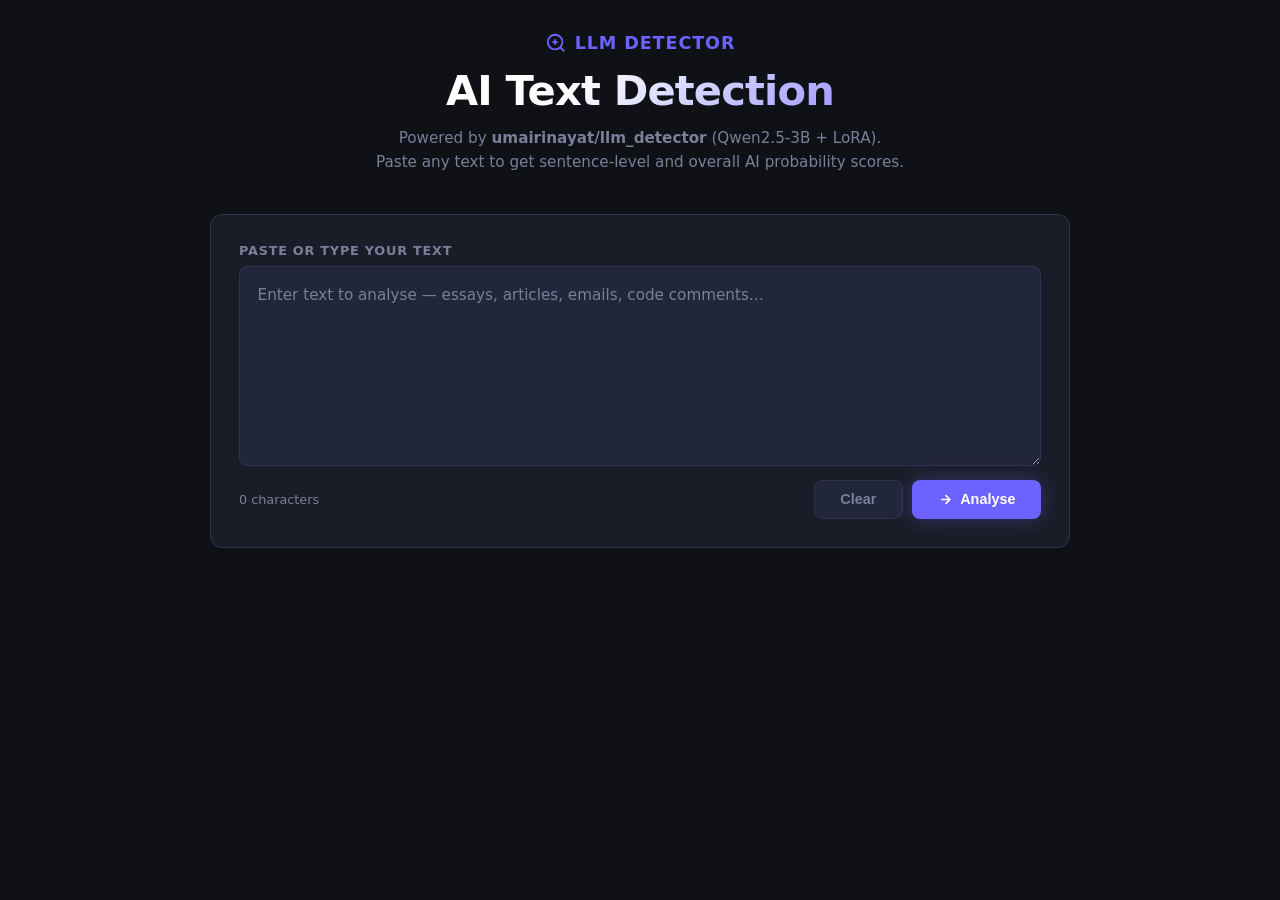
<file: static/index.html>
<!DOCTYPE html>
<html lang="en">
<head>
  <meta charset="UTF-8" />
  <meta name="viewport" content="width=device-width, initial-scale=1.0" />
  <title>AI Text Detector</title>
  <style>
    /* ── Reset & Base ───────────────────────────────────── */
    *, *::before, *::after { box-sizing: border-box; margin: 0; padding: 0; }

    :root {
      --bg:          #0f1117;
      --surface:     #1a1d27;
      --surface2:    #22263a;
      --border:      #2e3350;
      --accent:      #6c63ff;
      --accent-glow: rgba(108, 99, 255, 0.35);
      --ai-color:    #ff5c5c;
      --ai-glow:     rgba(255, 92, 92, 0.25);
      --hu-color:    #3dd68c;
      --hu-glow:     rgba(61, 214, 140, 0.25);
      --mix-color:   #f5a623;
      --text:        #e2e4f0;
      --muted:       #7a7f9a;
      --radius:      12px;
      --font:        'Inter', 'Segoe UI', system-ui, sans-serif;
    }

    body {
      font-family: var(--font);
      background: var(--bg);
      color: var(--text);
      min-height: 100vh;
      display: flex;
      flex-direction: column;
      align-items: center;
      padding: 2rem 1rem 4rem;
    }

    /* ── Header ─────────────────────────────────────────── */
    header {
      text-align: center;
      margin-bottom: 2.5rem;
      max-width: 720px;
      width: 100%;
    }

    .logo {
      display: inline-flex;
      align-items: center;
      gap: .5rem;
      font-size: 1.1rem;
      font-weight: 600;
      color: var(--accent);
      letter-spacing: .05em;
      text-transform: uppercase;
      margin-bottom: .75rem;
    }
    .logo svg { width: 22px; height: 22px; }

    h1 {
      font-size: clamp(1.8rem, 5vw, 2.6rem);
      font-weight: 800;
      letter-spacing: -.02em;
      line-height: 1.2;
      background: linear-gradient(135deg, #fff 40%, #6c63ff);
      -webkit-background-clip: text;
      -webkit-text-fill-color: transparent;
      background-clip: text;
      margin-bottom: .6rem;
    }

    .subtitle {
      color: var(--muted);
      font-size: .95rem;
      line-height: 1.6;
    }

    /* ── Main card ──────────────────────────────────────── */
    .card {
      background: var(--surface);
      border: 1px solid var(--border);
      border-radius: var(--radius);
      padding: 1.75rem;
      width: 100%;
      max-width: 860px;
    }

    /* ── Input area ─────────────────────────────────────── */
    .input-label {
      font-size: .8rem;
      font-weight: 600;
      color: var(--muted);
      text-transform: uppercase;
      letter-spacing: .06em;
      margin-bottom: .5rem;
    }

    textarea {
      width: 100%;
      min-height: 200px;
      background: var(--surface2);
      border: 1px solid var(--border);
      border-radius: 8px;
      color: var(--text);
      font-family: var(--font);
      font-size: .95rem;
      line-height: 1.7;
      padding: 1rem 1.1rem;
      resize: vertical;
      outline: none;
      transition: border-color .2s;
    }
    textarea:focus { border-color: var(--accent); }
    textarea::placeholder { color: var(--muted); }

    .input-footer {
      display: flex;
      justify-content: space-between;
      align-items: center;
      margin-top: .6rem;
      flex-wrap: wrap;
      gap: .5rem;
    }

    #charCount { font-size: .8rem; color: var(--muted); }

    .btn {
      display: inline-flex;
      align-items: center;
      gap: .45rem;
      padding: .65rem 1.6rem;
      border-radius: 8px;
      font-size: .9rem;
      font-weight: 600;
      cursor: pointer;
      border: none;
      transition: opacity .2s, transform .1s;
    }
    .btn:active { transform: scale(.97); }
    .btn:disabled { opacity: .5; cursor: not-allowed; }

    .btn-primary {
      background: var(--accent);
      color: #fff;
      box-shadow: 0 0 20px var(--accent-glow);
    }
    .btn-primary:not(:disabled):hover { opacity: .88; }

    .btn-ghost {
      background: var(--surface2);
      color: var(--muted);
      border: 1px solid var(--border);
    }
    .btn-ghost:hover { color: var(--text); }

    /* ── Loading spinner ────────────────────────────────── */
    .spinner {
      width: 18px; height: 18px;
      border: 2.5px solid rgba(255,255,255,.25);
      border-top-color: #fff;
      border-radius: 50%;
      animation: spin .7s linear infinite;
    }
    @keyframes spin { to { transform: rotate(360deg); } }

    /* ── Divider ────────────────────────────────────────── */
    .divider {
      height: 1px;
      background: var(--border);
      margin: 1.75rem 0;
    }

    /* ── Score summary ──────────────────────────────────── */
    #results { display: none; }

    .scores-grid {
      display: grid;
      grid-template-columns: 1fr 1fr;
      gap: 1rem;
      margin-bottom: 1.5rem;
    }

    .score-card {
      background: var(--surface2);
      border: 1px solid var(--border);
      border-radius: 10px;
      padding: 1.2rem 1.4rem;
      text-align: center;
      position: relative;
      overflow: hidden;
    }
    .score-card::before {
      content: '';
      position: absolute;
      inset: 0;
      opacity: .07;
      pointer-events: none;
    }
    .score-card.ai-card::before  { background: var(--ai-color); }
    .score-card.hu-card::before  { background: var(--hu-color); }

    .score-label {
      font-size: .75rem;
      font-weight: 700;
      text-transform: uppercase;
      letter-spacing: .07em;
      margin-bottom: .4rem;
    }
    .ai-card  .score-label { color: var(--ai-color); }
    .hu-card  .score-label { color: var(--hu-color); }

    .score-value {
      font-size: 2.2rem;
      font-weight: 800;
      letter-spacing: -.02em;
    }
    .ai-card  .score-value { color: var(--ai-color); }
    .hu-card  .score-value { color: var(--hu-color); }

    .score-unit { font-size: 1rem; font-weight: 500; opacity: .7; }

    /* ── Progress bar ───────────────────────────────────── */
    .progress-wrap {
      background: var(--surface2);
      border: 1px solid var(--border);
      border-radius: 10px;
      padding: 1rem 1.25rem;
      margin-bottom: 1.5rem;
    }
    .progress-label {
      display: flex;
      justify-content: space-between;
      font-size: .78rem;
      color: var(--muted);
      margin-bottom: .5rem;
    }
    .progress-bar-bg {
      height: 10px;
      border-radius: 99px;
      background: var(--border);
      overflow: hidden;
    }
    .progress-bar-fill {
      height: 100%;
      border-radius: 99px;
      background: linear-gradient(90deg, var(--hu-color), var(--ai-color));
      transition: width .8s cubic-bezier(.4,0,.2,1);
    }

    /* ── Sentence section ───────────────────────────────── */
    .section-title {
      font-size: .8rem;
      font-weight: 700;
      text-transform: uppercase;
      letter-spacing: .07em;
      color: var(--muted);
      margin-bottom: 1rem;
      display: flex;
      align-items: center;
      gap: .5rem;
    }
    .section-title span {
      background: var(--surface2);
      border: 1px solid var(--border);
      border-radius: 99px;
      padding: .15rem .55rem;
      font-size: .72rem;
    }

    .sentences-list { display: flex; flex-direction: column; gap: .6rem; }

    .sentence-item {
      display: grid;
      grid-template-columns: 1fr auto;
      gap: .75rem;
      align-items: start;
      background: var(--surface2);
      border: 1px solid var(--border);
      border-radius: 8px;
      padding: .85rem 1rem;
      transition: border-color .2s;
    }
    .sentence-item:hover { border-color: #3e4464; }

    .sentence-text {
      font-size: .9rem;
      line-height: 1.65;
      color: var(--text);
      word-break: break-word;
    }

    .sentence-badge {
      display: flex;
      flex-direction: column;
      align-items: flex-end;
      gap: .3rem;
      min-width: 68px;
    }

    .badge-pct {
      font-size: .9rem;
      font-weight: 700;
      font-variant-numeric: tabular-nums;
    }

    .mini-bar-bg {
      width: 68px; height: 5px;
      border-radius: 99px;
      background: var(--border);
      overflow: hidden;
    }
    .mini-bar-fill {
      height: 100%;
      border-radius: 99px;
      transition: width .5s ease;
    }

    .badge-label {
      font-size: .65rem;
      font-weight: 700;
      text-transform: uppercase;
      letter-spacing: .06em;
      opacity: .7;
    }

    /* colour helpers */
    .c-ai   { color: var(--ai-color); }
    .c-hu   { color: var(--hu-color); }
    .c-mix  { color: var(--mix-color); }
    .bg-ai  { background: var(--ai-color); }
    .bg-hu  { background: var(--hu-color); }
    .bg-mix { background: var(--mix-color); }

    /* ── Error ──────────────────────────────────────────── */
    .error-box {
      background: rgba(255, 92, 92, .1);
      border: 1px solid rgba(255, 92, 92, .35);
      border-radius: 8px;
      padding: .85rem 1rem;
      color: #ff8080;
      font-size: .88rem;
      display: none;
      margin-top: 1rem;
    }

    /* ── Responsive ─────────────────────────────────────── */
    @media (max-width: 480px) {
      .scores-grid { grid-template-columns: 1fr; }
      .score-value { font-size: 1.8rem; }
    }
  </style>
</head>
<body>

<header>
  <div class="logo">
    <svg viewBox="0 0 24 24" fill="none" stroke="currentColor" stroke-width="2">
      <circle cx="11" cy="11" r="8"/><path d="m21 21-4.35-4.35"/>
      <path d="M11 8v6M8 11h6"/>
    </svg>
    LLM Detector
  </div>
  <h1>AI Text Detection</h1>
  <p class="subtitle">
    Powered by <strong>umairinayat/llm_detector</strong> (Qwen2.5-3B + LoRA).<br/>
    Paste any text to get sentence-level and overall AI probability scores.
  </p>
</header>

<div class="card">
  <!-- Input -->
  <div class="input-label">Paste or type your text</div>
  <textarea
    id="inputText"
    placeholder="Enter text to analyse — essays, articles, emails, code comments…"
    spellcheck="false"
  ></textarea>

  <div class="input-footer">
    <span id="charCount">0 characters</span>
    <div style="display:flex;gap:.6rem">
      <button class="btn btn-ghost" id="clearBtn">Clear</button>
      <button class="btn btn-primary" id="analyseBtn">
        <svg width="15" height="15" viewBox="0 0 24 24" fill="none"
             stroke="currentColor" stroke-width="2.5">
          <path d="M5 12h14M12 5l7 7-7 7"/>
        </svg>
        Analyse
      </button>
    </div>
  </div>

  <div class="error-box" id="errorBox"></div>

  <!-- Results (hidden until first run) -->
  <div id="results">
    <div class="divider"></div>

    <!-- Overall scores -->
    <div class="scores-grid">
      <div class="score-card ai-card">
        <div class="score-label">AI Generated</div>
        <div class="score-value" id="aiScore">—</div>
        <div style="font-size:.75rem;color:var(--muted);margin-top:.3rem">overall probability</div>
      </div>
      <div class="score-card hu-card">
        <div class="score-label">Human Written</div>
        <div class="score-value" id="huScore">—</div>
        <div style="font-size:.75rem;color:var(--muted);margin-top:.3rem">overall probability</div>
      </div>
    </div>

    <!-- Gradient bar -->
    <div class="progress-wrap">
      <div class="progress-label">
        <span style="color:var(--hu-color)">Human</span>
        <span id="barLabel" style="color:var(--muted)">—</span>
        <span style="color:var(--ai-color)">AI</span>
      </div>
      <div class="progress-bar-bg">
        <div class="progress-bar-fill" id="progressFill" style="width:0%"></div>
      </div>
    </div>

    <!-- Sentences -->
    <div class="section-title">
      Sentence breakdown
      <span id="sentenceCount">0 sentences</span>
    </div>
    <div class="sentences-list" id="sentencesList"></div>
  </div>
</div>

<script>
const API = '/detect';

const inputEl    = document.getElementById('inputText');
const charCount  = document.getElementById('charCount');
const analyseBtn = document.getElementById('analyseBtn');
const clearBtn   = document.getElementById('clearBtn');
const results    = document.getElementById('results');
const errorBox   = document.getElementById('errorBox');

const aiScoreEl      = document.getElementById('aiScore');
const huScoreEl      = document.getElementById('huScore');
const progressFill   = document.getElementById('progressFill');
const barLabel       = document.getElementById('barLabel');
const sentencesList  = document.getElementById('sentencesList');
const sentenceCount  = document.getElementById('sentenceCount');

// ── Helpers ───────────────────────────────────────────────────────────────────

function scoreColor(pct) {
  if (pct >= 70) return { text: 'c-ai',  bar: 'bg-ai',  label: 'AI'    };
  if (pct >= 40) return { text: 'c-mix', bar: 'bg-mix', label: 'Mixed' };
  return              { text: 'c-hu',  bar: 'bg-hu',  label: 'Human' };
}

function fmt(n) {
  return n.toFixed(2) + '<span class="score-unit"> %</span>';
}

function showError(msg) {
  errorBox.textContent = msg;
  errorBox.style.display = 'block';
}

function hideError() {
  errorBox.style.display = 'none';
}

function setLoading(on) {
  analyseBtn.disabled = on;
  analyseBtn.innerHTML = on
    ? '<div class="spinner"></div> Analysing…'
    : `<svg width="15" height="15" viewBox="0 0 24 24" fill="none"
           stroke="currentColor" stroke-width="2.5">
         <path d="M5 12h14M12 5l7 7-7 7"/>
       </svg> Analyse`;
}

// ── Character counter ─────────────────────────────────────────────────────────
inputEl.addEventListener('input', () => {
  const n = inputEl.value.length;
  charCount.textContent = n.toLocaleString() + ' character' + (n !== 1 ? 's' : '');
});

// ── Clear ─────────────────────────────────────────────────────────────────────
clearBtn.addEventListener('click', () => {
  inputEl.value = '';
  charCount.textContent = '0 characters';
  results.style.display = 'none';
  hideError();
});

// ── Analyse ───────────────────────────────────────────────────────────────────
analyseBtn.addEventListener('click', analyse);
inputEl.addEventListener('keydown', e => {
  if (e.key === 'Enter' && (e.ctrlKey || e.metaKey)) analyse();
});

async function analyse() {
  const text = inputEl.value.trim();
  if (!text) { showError('Please enter some text first.'); return; }
  hideError();
  setLoading(true);
  results.style.display = 'none';

  try {
    const resp = await fetch(API, {
      method:  'POST',
      headers: { 'Content-Type': 'application/json' },
      body:    JSON.stringify({ text }),
    });

    if (!resp.ok) {
      const err = await resp.json().catch(() => ({}));
      throw new Error(err.detail || `HTTP ${resp.status}`);
    }

    const data = await resp.json();
    renderResults(data);

  } catch (err) {
    showError('Error: ' + err.message);
  } finally {
    setLoading(false);
  }
}

// ── Render ────────────────────────────────────────────────────────────────────
function renderResults(data) {
  const ai = data.scores.aioverall;
  const hu = data.scores.humanoverall;
  const sentences = data.sentences; // { text: pct }

  // Overall scores
  aiScoreEl.innerHTML = fmt(ai);
  huScoreEl.innerHTML = fmt(hu);

  // Progress bar
  progressFill.style.width = ai + '%';
  const col = scoreColor(ai);
  barLabel.textContent = col.label + ' — ' + ai.toFixed(1) + '% AI';
  barLabel.className   = col.text;

  // Sentences
  const keys = Object.keys(sentences);
  sentenceCount.textContent = keys.length + ' sentence' + (keys.length !== 1 ? 's' : '');
  sentencesList.innerHTML = '';

  keys.forEach(sent => {
    const pct = sentences[sent];
    const c   = scoreColor(pct);

    const item = document.createElement('div');
    item.className = 'sentence-item';
    item.innerHTML = `
      <div class="sentence-text">${escHtml(sent)}</div>
      <div class="sentence-badge">
        <span class="badge-pct ${c.text}">${pct.toFixed(1)}%</span>
        <div class="mini-bar-bg">
          <div class="mini-bar-fill ${c.bar}" style="width:${pct}%"></div>
        </div>
        <span class="badge-label ${c.text}">${c.label}</span>
      </div>`;
    sentencesList.appendChild(item);
  });

  results.style.display = 'block';
  results.scrollIntoView({ behavior: 'smooth', block: 'start' });
}

function escHtml(s) {
  return s.replace(/&/g,'&amp;').replace(/</g,'&lt;').replace(/>/g,'&gt;')
          .replace(/"/g,'&quot;').replace(/'/g,'&#39;');
}
</script>
</body>
</html>
</file>
